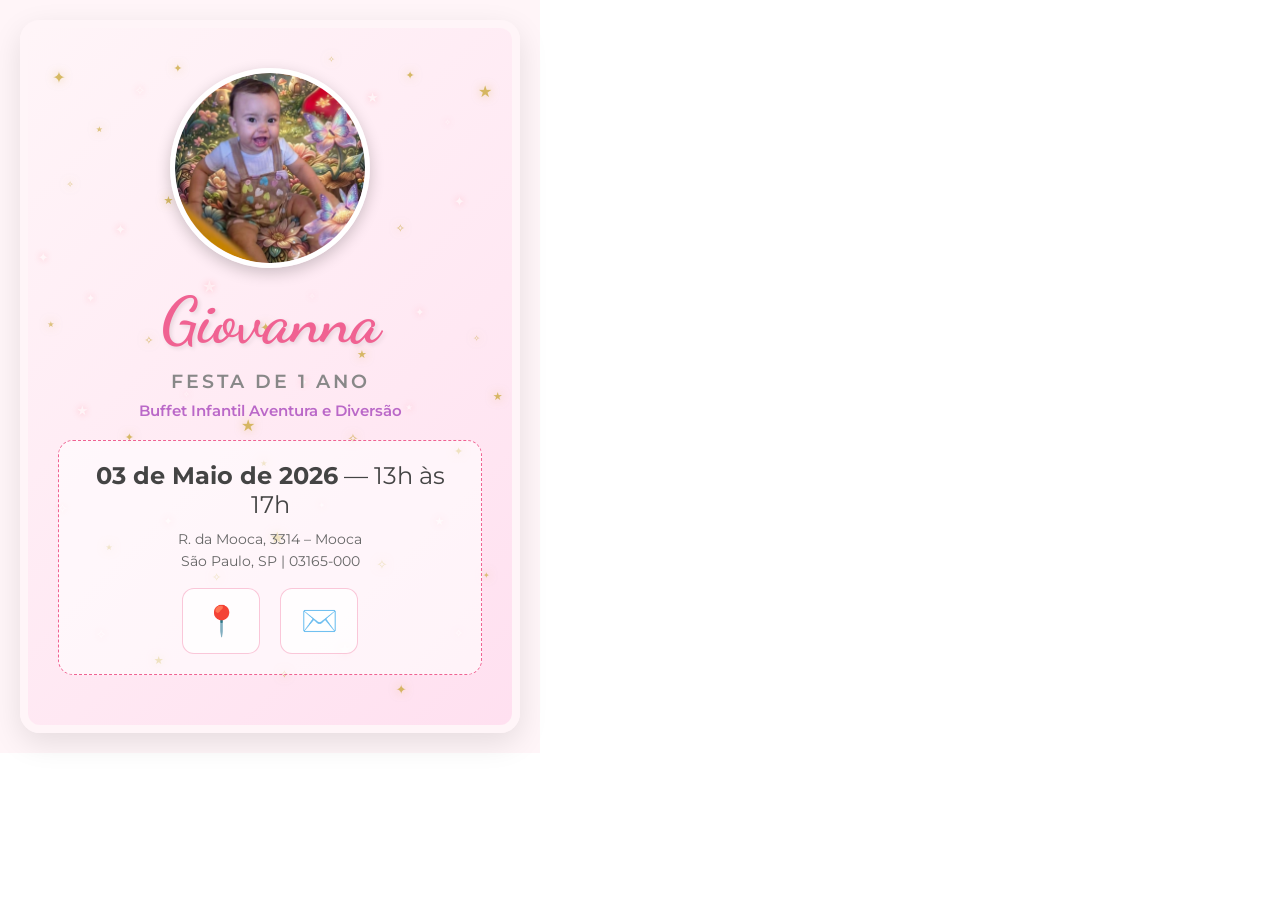
<file: pdf-invite-giovanna.html>
<!DOCTYPE html>
<!-- PDF do convite — gerado pelo admin via html2pdf. -->
<html lang="pt-BR">
<head>
    <meta charset="UTF-8">
    <meta name="viewport" content="width=device-width, initial-scale=1.0">
    <title>Convite Giovanna - 1 Ano</title>
    <link href="https://fonts.googleapis.com/css2?family=Dancing+Script:wght@700&amp;family=Montserrat:wght@300;600&amp;display=swap" rel="stylesheet">
    <style>
        :root {
            --pink-light: #fce4ec;
            --pink-main: #f06292;
            --gold: #d4af37;
            --purple: #ba68c8;
        }

        /* body mínimo — o flex fica só no wrapper (evita estilizar o body real da página admin no PDF). */
        body {
            margin: 0;
        }

        .invite-pdf-root {
            box-sizing: border-box;
            width: 100%;
            max-width: 540px;
            margin: 0;
            padding: 20px;
            background-color: #fff5f8;
            font-family: 'Montserrat', sans-serif;
            display: flex;
            justify-content: center;
            align-items: flex-start;
        }

        .card {
            width: 100%;
            max-width: 500px;
            background: linear-gradient(135deg, #fff5f8 0%, #ffe0f0 100%);
            border-radius: 20px;
            box-shadow: 0 10px 30px rgba(0,0,0,0.1);
            overflow: hidden;
            position: relative;
            border: 8px solid #fff5f8;
            box-sizing: border-box;
            text-align: center;
            padding-bottom: 30px;
        }

        /* Estrelas e brilhos de fundo (atrás do conteúdo) */
        .invite-bg-stars {
            position: absolute;
            inset: 0;
            z-index: 0;
            pointer-events: none;
            overflow: hidden;
        }

        .invite-bg-stars span {
            position: absolute;
            color: rgba(255, 255, 255, 0.65);
            font-size: 11px;
            line-height: 1;
            text-shadow: 0 0 6px rgba(255, 182, 193, 0.85);
            font-family: system-ui, sans-serif;
        }

        .invite-bg-stars .star-lg {
            font-size: 16px;
            color: rgba(255, 255, 255, 0.5);
        }

        .invite-bg-stars .star-gold {
            color: rgba(200, 165, 50, 0.72);
            text-shadow: 0 0 10px rgba(212, 175, 55, 0.5);
        }

        .invite-bg-stars .star-xs {
            font-size: 8px;
            opacity: 0.85;
        }

        .invite-bg-stars .star-md {
            font-size: 13px;
        }

        .photo-container {
            margin-top: 40px;
            position: relative;
            z-index: 2;
        }

        .photo-container img {
            width: 190px;
            height: 190px;
            border-radius: 50%;
            border: 5px solid white;
            box-shadow: 0 5px 15px rgba(0,0,0,0.2);
            object-fit: cover;
        }

        h1 {
            font-family: 'Dancing Script', cursive;
            font-size: 4rem;
            color: var(--pink-main);
            margin: 10px 0;
            text-shadow: 2px 2px 4px rgba(0,0,0,0.1);
            position: relative;
            z-index: 2;
        }

        .subtitle {
            font-size: 1.2rem;
            letter-spacing: 3px;
            color: #888;
            text-transform: uppercase;
            font-weight: 600;
            position: relative;
            z-index: 2;
        }

        .venue-line {
            font-size: 0.95rem;
            color: var(--purple);
            font-weight: 600;
            margin: 8px 20px 0;
            position: relative;
            z-index: 2;
        }

        .info-section {
            background: rgba(255, 255, 255, 0.6);
            margin: 20px 30px;
            padding: 20px;
            border-radius: 15px;
            border: 1px dashed var(--pink-main);
            position: relative;
            z-index: 2;
        }

        .date {
            font-size: 1.5rem;
            color: #444;
            margin-bottom: 10px;
        }

        .address {
            font-size: 0.9rem;
            color: #666;
            line-height: 1.5;
        }

        .pdf-links {
            margin-top: 16px;
            display: flex;
            flex-wrap: wrap;
            justify-content: center;
            gap: 14px 20px;
        }

        .map-link {
            display: inline-flex;
            align-items: center;
            justify-content: center;
            gap: 8px;
            color: var(--pink-main);
            text-decoration: none;
            font-weight: 600;
            font-size: 0.8rem;
            font-family: 'Montserrat', 'Segoe UI Emoji', 'Apple Color Emoji', 'Noto Color Emoji', sans-serif;
        }

        /* Emoji renderiza de forma consistente no PDF (html2canvas costuma falhar com SVG pequeno). */
        .map-link__icon {
            font-size: 1.85rem;
            line-height: 1;
            flex-shrink: 0;
            display: inline-block;
        }

        .map-link--icon-only {
            min-width: 48px;
            min-height: 48px;
            padding: 8px 14px;
            border-radius: 12px;
            background: rgba(255, 255, 255, 0.75);
            border: 1px solid rgba(240, 98, 146, 0.35);
        }

        @media print {
            .invite-pdf-root { background: #fff5f8; padding: 12px; }
            .card { box-shadow: none; border-color: #fff5f8; }
        }
    </style>
</head>
<body>

    <div class="invite-pdf-root" id="invitePdfCaptureRoot">
    <div class="card" id="invitePdfCard">
        <div class="invite-bg-stars" aria-hidden="true">
            <span class="star-lg star-gold" style="left:5%;top:6%;">✦</span>
            <span class="star-gold star-xs" style="left:14%;top:14%;">★</span>
            <span class="star-md" style="left:22%;top:8%;">✧</span>
            <span class="star-gold" style="left:30%;top:5%;">✦</span>
            <span class="star-xs" style="left:38%;top:12%;">✧</span>
            <span class="star-gold star-md" style="left:46%;top:7%;">★</span>
            <span style="left:54%;top:11%;">✦</span>
            <span class="star-gold star-xs" style="left:62%;top:4%;">✧</span>
            <span class="star-md" style="left:70%;top:9%;">★</span>
            <span class="star-gold" style="left:78%;top:6%;">✦</span>
            <span class="star-xs" style="left:86%;top:13%;">✧</span>
            <span class="star-lg star-gold" style="left:93%;top:8%;">★</span>
            <span class="star-gold star-xs" style="left:8%;top:22%;">✧</span>
            <span class="star-md" style="left:18%;top:28%;">✦</span>
            <span class="star-gold" style="left:28%;top:24%;">★</span>
            <span style="left:42%;top:20%;">✧</span>
            <span class="star-gold star-md" style="left:52%;top:26%;">✦</span>
            <span class="star-xs" style="left:66%;top:22%;">★</span>
            <span class="star-gold" style="left:76%;top:28%;">✧</span>
            <span class="star-md" style="left:88%;top:24%;">✦</span>
            <span class="star-gold star-xs" style="left:4%;top:42%;">★</span>
            <span style="left:12%;top:38%;">✦</span>
            <span class="star-gold" style="left:24%;top:44%;">✧</span>
            <span class="star-lg" style="left:36%;top:36%;">★</span>
            <span class="star-gold star-md" style="left:48%;top:42%;">✦</span>
            <span class="star-xs" style="left:58%;top:38%;">✧</span>
            <span class="star-gold" style="left:68%;top:46%;">★</span>
            <span style="left:80%;top:40%;">✦</span>
            <span class="star-gold star-xs" style="left:92%;top:44%;">✧</span>
            <span class="star-md" style="left:10%;top:54%;">★</span>
            <span class="star-gold" style="left:20%;top:58%;">✦</span>
            <span class="star-xs" style="left:32%;top:52%;">✧</span>
            <span class="star-gold star-lg" style="left:44%;top:56%;">★</span>
            <span style="left:56%;top:50%;">✦</span>
            <span class="star-gold star-md" style="left:66%;top:58%;">✧</span>
            <span class="star-xs" style="left:78%;top:54%;">★</span>
            <span class="star-gold" style="left:88%;top:60%;">✦</span>
            <span class="star-md" style="left:6%;top:68%;">✧</span>
            <span class="star-gold star-xs" style="left:16%;top:74%;">★</span>
            <span style="left:28%;top:70%;">✦</span>
            <span class="star-gold" style="left:38%;top:78%;">✧</span>
            <span class="star-lg star-gold" style="left:50%;top:72%;">★</span>
            <span class="star-xs" style="left:60%;top:68%;">✦</span>
            <span class="star-gold star-md" style="left:72%;top:76%;">✧</span>
            <span style="left:84%;top:70%;">★</span>
            <span class="star-gold star-xs" style="left:94%;top:78%;">✦</span>
            <span class="star-md" style="left:14%;top:86%;">✧</span>
            <span class="star-gold" style="left:26%;top:90%;">★</span>
            <span class="star-xs" style="left:40%;top:84%;">✦</span>
            <span class="star-gold" style="left:52%;top:92%;">✧</span>
            <span class="star-lg" style="left:64%;top:88%;">★</span>
            <span class="star-gold star-md" style="left:76%;top:94%;">✦</span>
            <span style="left:88%;top:86%;">✧</span>
            <span class="star-gold star-xs" style="left:48%;top:62%;">★</span>
            <span class="star-md" style="left:2%;top:32%;">✦</span>
            <span class="star-gold" style="left:96%;top:52%;">★</span>
        </div>
        <div class="photo-container">
            <img src="images/aniversariante.png" alt="Giovanna" crossorigin="anonymous">
        </div>

        <h1>Giovanna</h1>
        <div class="subtitle">Festa de 1 Ano</div>
        <p class="venue-line">Buffet Infantil Aventura e Diversão</p>

        <div class="info-section">
            <div class="date">
                <strong>03 de Maio de 2026</strong> — 13h às 17h
            </div>
            <div class="address">
                R. da Mooca, 3314 – Mooca<br>
                São Paulo, SP | 03165-000
            </div>
            <div class="pdf-links">
                <a href="https://www.google.com/maps/search/?api=1&amp;query=R.%20da%20Mooca%2C%203314%20-%20Mooca%2C%20S%C3%A3o%20Paulo%20-%20SP%2C%2003165-000" class="map-link map-link--icon-only" target="_blank" rel="noopener" aria-label="Ver no Google Maps">
                    <span class="map-link__icon" aria-hidden="true">📍</span>
                </a>
                <a href="__INVITE_BASE__#confirmar" class="map-link map-link--icon-only" aria-label="Confirmar presença">
                    <span class="map-link__icon" aria-hidden="true">✉️</span>
                </a>
            </div>
        </div>
    </div>
    </div>

</body>
</html>
</file>
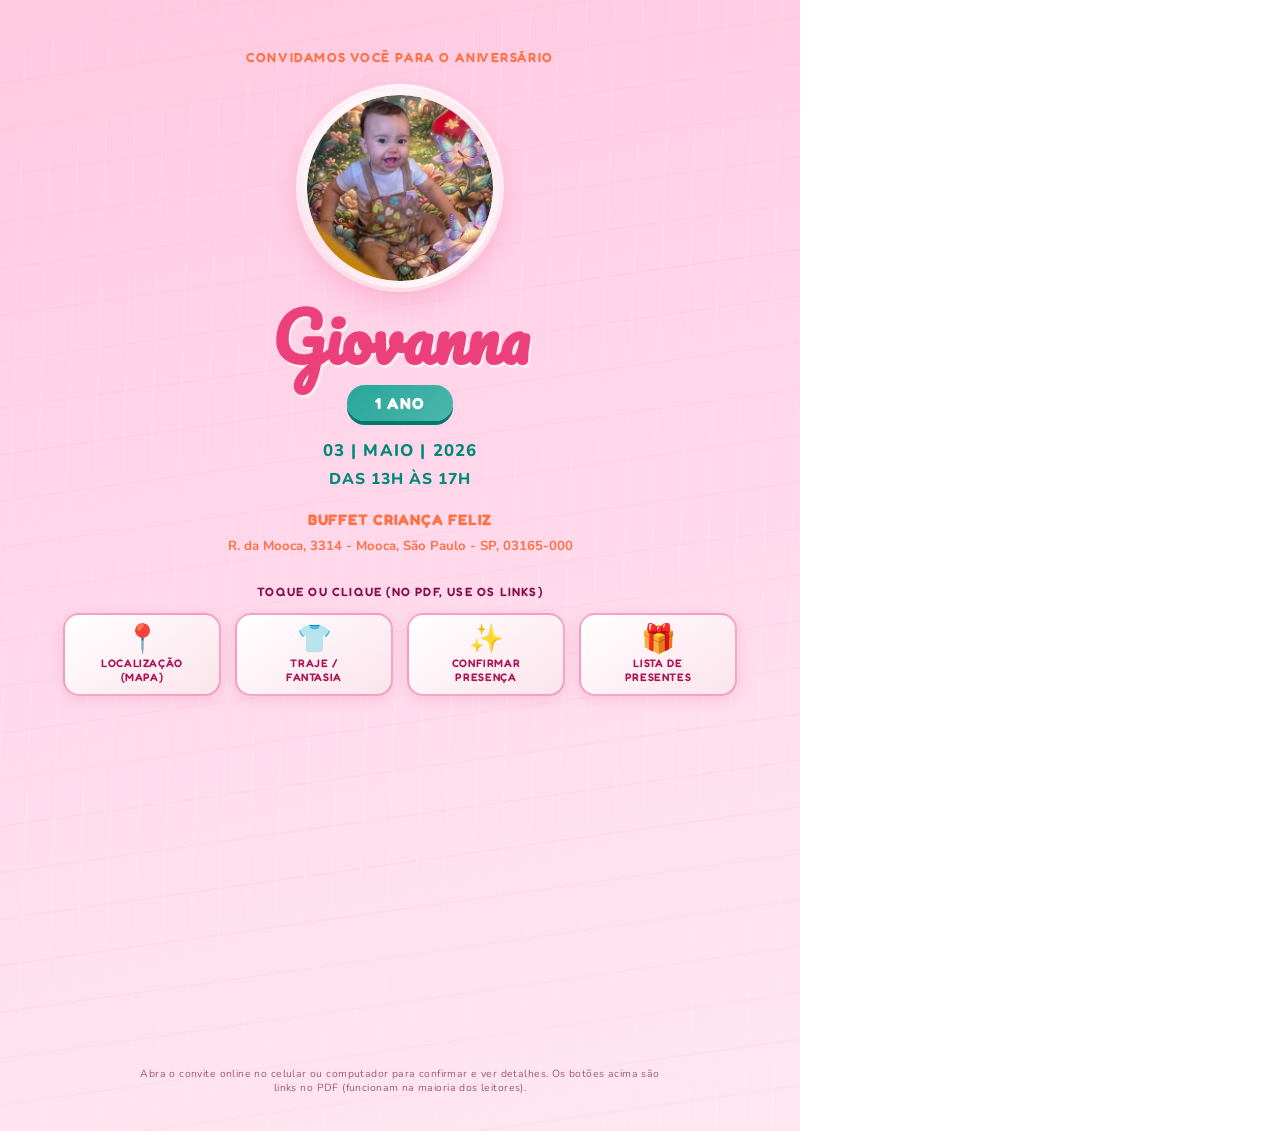
<file: pdf-template-birthday.html>
<!DOCTYPE html>
<!-- Referência visual / impressão no navegador. O botão "PDF do convite" no admin usa jsPDF em script-admin.js (não html2pdf). -->
<html lang="pt-BR">
<head>
    <meta charset="UTF-8">
    <title>PDF — Convite Giovanna</title>
    <link rel="preconnect" href="https://fonts.googleapis.com">
    <link rel="preconnect" href="https://fonts.gstatic.com" crossorigin>
    <link href="https://fonts.googleapis.com/css2?family=Fredoka:wght@500;600;700&family=Nunito:wght@700;800&family=Pacifico&display=swap" rel="stylesheet">
    <style>
        * { margin: 0; padding: 0; box-sizing: border-box; }
        body { background: #fff; }
        #convite {
            width: 800px;
            height: 1131px;
            position: relative;
            overflow: hidden;
            font-family: 'Nunito', sans-serif;
            background: linear-gradient(165deg, #ffc9e0 0%, #ffd6ea 42%, #ffe8f2 100%);
        }
        .pdf-bg-stripes {
            position: absolute;
            inset: 0;
            pointer-events: none;
            opacity: 1;
            background-image:
                repeating-linear-gradient(92deg, transparent, transparent 26px, rgba(255,255,255,0.08) 26px, rgba(255,255,255,0.08) 28px),
                repeating-linear-gradient(-8deg, transparent, transparent 44px, rgba(248,187,208,0.14) 44px, rgba(248,187,208,0.14) 46px);
        }
        .pdf-inner {
            position: relative;
            z-index: 2;
            padding: 48px 44px 36px;
            height: 100%;
            display: flex;
            flex-direction: column;
            align-items: center;
            text-align: center;
        }
        .pdf-kicker {
            font-family: 'Fredoka', sans-serif;
            font-weight: 600;
            font-size: 0.82rem;
            letter-spacing: 0.12em;
            text-transform: uppercase;
            color: #ff7043;
            margin-bottom: 22px;
            max-width: 520px;
            line-height: 1.4;
        }
        .pdf-photo-wrap {
            width: 200px;
            height: 200px;
            padding: 7px;
            border-radius: 50%;
            background: linear-gradient(145deg, #fff 0%, #fce4ec 50%, #fff 100%);
            box-shadow: 0 10px 28px rgba(233, 30, 99, 0.2), 0 0 0 4px rgba(255,255,255,0.95);
            margin-bottom: 16px;
        }
        .pdf-photo-wrap img {
            width: 100%;
            height: 100%;
            border-radius: 50%;
            object-fit: cover;
            object-position: center top;
            display: block;
        }
        .pdf-name {
            font-family: 'Pacifico', cursive;
            font-size: 4.1rem;
            color: #ec407a;
            line-height: 1.05;
            margin-bottom: 12px;
            text-shadow: 2px 3px 0 rgba(255,255,255,0.5);
        }
        .pdf-age {
            display: inline-block;
            font-family: 'Fredoka', sans-serif;
            font-weight: 700;
            font-size: 1rem;
            letter-spacing: 0.08em;
            text-transform: uppercase;
            color: #fff;
            background: linear-gradient(135deg, #26a69a, #4db6ac);
            padding: 8px 28px;
            border-radius: 999px;
            box-shadow: 0 4px 0 #00796b;
            margin-bottom: 18px;
        }
        .pdf-date {
            font-weight: 800;
            font-size: 1.05rem;
            letter-spacing: 0.07em;
            text-transform: uppercase;
            color: #00897b;
            margin-bottom: 6px;
        }
        .pdf-time {
            font-weight: 800;
            font-size: 0.98rem;
            letter-spacing: 0.06em;
            text-transform: uppercase;
            color: #00897b;
            margin-bottom: 20px;
        }
        .pdf-venue-name {
            font-family: 'Fredoka', sans-serif;
            font-weight: 700;
            font-size: 0.95rem;
            letter-spacing: 0.05em;
            text-transform: uppercase;
            color: #ff7043;
            margin-bottom: 8px;
        }
        .pdf-venue-addr {
            font-weight: 700;
            font-size: 0.82rem;
            line-height: 1.45;
            color: #ff7043;
            max-width: 420px;
            margin-bottom: 28px;
        }
        .pdf-actions-title {
            font-family: 'Fredoka', sans-serif;
            font-size: 0.75rem;
            font-weight: 600;
            text-transform: uppercase;
            letter-spacing: 0.1em;
            color: #880e4f;
            margin-bottom: 14px;
        }
        .pdf-actions-row {
            display: flex;
            flex-wrap: wrap;
            justify-content: center;
            gap: 12px 14px;
            width: 100%;
            max-width: 720px;
        }
        a.pdf-interactive-link {
            display: flex;
            flex-direction: column;
            align-items: center;
            justify-content: center;
            width: 158px;
            min-height: 76px;
            padding: 10px 8px;
            text-decoration: none;
            border-radius: 16px;
            background: linear-gradient(145deg, #fff 0%, #fce4ec 100%);
            border: 2px solid rgba(236, 64, 122, 0.45);
            box-shadow: 0 4px 14px rgba(194, 24, 94, 0.12);
        }
        a.pdf-interactive-link .emoji {
            font-size: 1.75rem;
            margin-bottom: 4px;
            line-height: 1;
        }
        a.pdf-interactive-link .lbl {
            font-family: 'Fredoka', sans-serif;
            font-size: 0.68rem;
            font-weight: 600;
            text-transform: uppercase;
            letter-spacing: 0.06em;
            color: #ad1457;
            text-align: center;
            line-height: 1.25;
        }
        .pdf-foot {
            margin-top: auto;
            padding-top: 16px;
            font-size: 0.65rem;
            color: #9e5678;
            letter-spacing: 0.04em;
            max-width: 520px;
            line-height: 1.35;
        }
    </style>
</head>
<body>
    <div id="convite">
        <div class="pdf-bg-stripes" aria-hidden="true"></div>
        <div class="pdf-inner">
            <p class="pdf-kicker">Convidamos você para o aniversário</p>
            <div class="pdf-photo-wrap">
                <img src="images/aniversariante.png" alt="" crossorigin="anonymous">
            </div>
            <h1 class="pdf-name">Giovanna</h1>
            <p class="pdf-age">1 ano</p>
            <p class="pdf-date">03 | maio | 2026</p>
            <p class="pdf-time">Das 13h às 17h</p>
            <p class="pdf-venue-name">Buffet Criança Feliz</p>
            <p class="pdf-venue-addr">R. da Mooca, 3314 - Mooca, São Paulo - SP, 03165-000</p>

            <p class="pdf-actions-title">Toque ou clique (no PDF, use os links)</p>
            <div class="pdf-actions-row">
                <a class="pdf-interactive-link" href="https://www.google.com/maps/search/?api=1&amp;query=R.%20da%20Mooca%2C%203314%20-%20Mooca%2C%20S%C3%A3o%20Paulo%20-%20SP%2C%2003165-000">
                    <span class="emoji" aria-hidden="true">📍</span>
                    <span class="lbl">Localização<br>(mapa)</span>
                </a>
                <a class="pdf-interactive-link" href="__INVITE_BASE__#traje">
                    <span class="emoji" aria-hidden="true">👕</span>
                    <span class="lbl">Traje /<br>fantasia</span>
                </a>
                <a class="pdf-interactive-link" href="__INVITE_BASE__#confirmar">
                    <span class="emoji" aria-hidden="true">✨</span>
                    <span class="lbl">Confirmar<br>presença</span>
                </a>
                <a class="pdf-interactive-link" href="__INVITE_BASE__#presentes">
                    <span class="emoji" aria-hidden="true">🎁</span>
                    <span class="lbl">Lista de<br>presentes</span>
                </a>
            </div>
            <p class="pdf-foot">Abra o convite online no celular ou computador para confirmar e ver detalhes. Os botões acima são links no PDF (funcionam na maioria dos leitores).</p>
        </div>
    </div>
</body>
</html>
</file>
